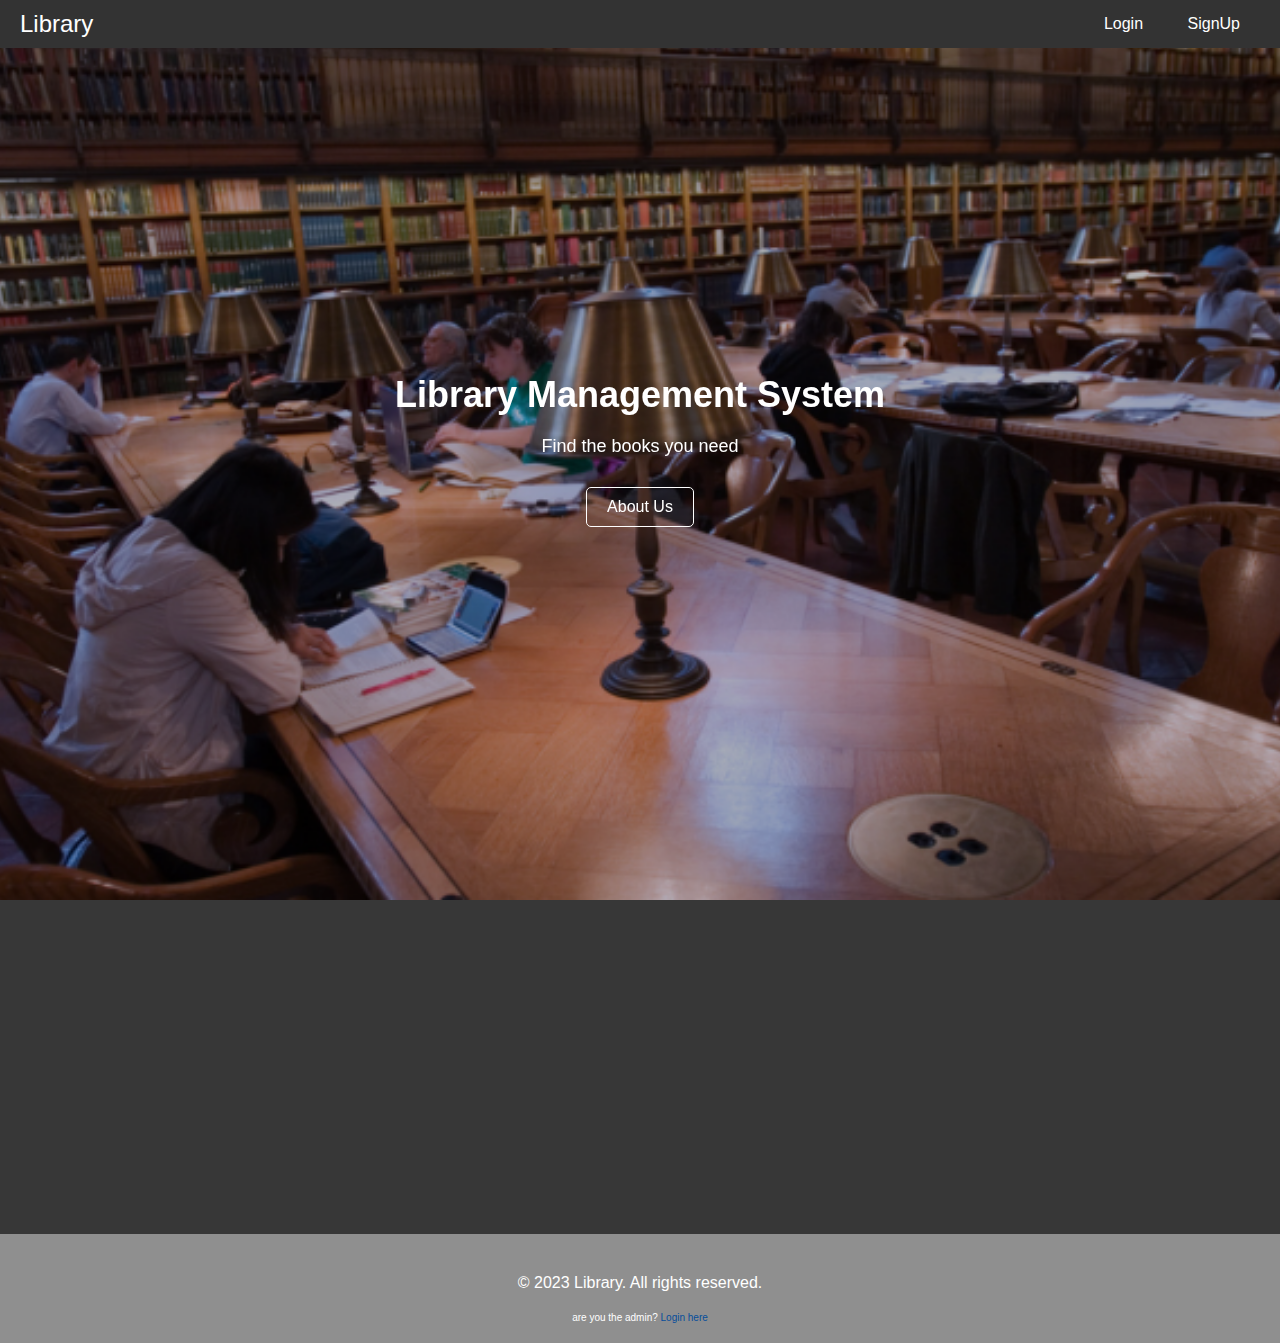
<file: index.html>
<!DOCTYPE html>
<html lang="en">
<head>
    <meta charset="UTF-8">
    <meta name="viewport" content="width=device-width, initial-scale=1.0">
    <link rel="stylesheet" href="stylesheet/style.css">
    <!-- scroll animations  -->
    <link rel="stylesheet" href="https://unpkg.com/aos@next/dist/aos.css" />

    <title>Library</title>
</head>
<body>
    <!-- navigation bar  -->
    <nav class="navbar">
        <div class="logo">Library</div>
        <div class="menu-toggle" id="mobile-menu">
            <span class="bar"></span>
            <span class="bar"></span>
            <span class="bar"></span>
        </div>
        <div class="menu">
            <a id="nav-link" href="login.html">Login</a>
            <a id="nav-link" href="signup.html">SignUp</a>
        </div>
    </nav>
    
    <!-- hero section  -->
    <header class="hero">
        <div class="hero-content" data-aos="fade-up" data-aos-duration="5000">
            <h1 style="color: white;">Library Management System</h1>
            <p style="color: white;">Find the books you need</p>
            <a href="#tab" class="btn">About Us</a>
        </div>
    </header>

    <!-- features section -->
    <div class="features-container" id="tab">
        <div class="feature-item" data-aos="fade-up" data-aos-duration="5000">
            <div class="feature-icon">&#128218;</div>
            <div class="feature-title">Vast Collection of Books</div>
            <div class="feature-description">Explore our extensive collection of books, ranging from classics to contemporary bestsellers.</div>
        </div>
        
        <div class="feature-item" data-aos="fade-up" data-aos-duration="5000">
            <div class="feature-icon">&#128214;</div>
            <div class="feature-title">Digital Magazines</div>
            <div class="feature-description">Enjoy popular magazines in digital format, covering various topics and interests.</div>
        </div>
        <div class="feature-item" data-aos="fade-up" data-aos-duration="5000">
            <div class="feature-icon">&#127912;</div>
            <div class="feature-title">Events and Workshops</div>
            <div class="feature-description">Participate in book readings, author signings, and educational workshops held at the library.</div>
        </div>
        
    </div>

    <div class="footer">
        <p style="color: white;">&copy; 2023 Library. All rights reserved.</p>
        <p style="color: white; font-size: 10px;">are you the admin? <a style="text-decoration: none;color: #054d9b;" href="adminLogin.html">Login here</a></p>
    </div>
    <!-- nav bar script -->
    <script src="stylesheet/script.js"></script>    
    <!-- scroll animations -->
    <script src="https://unpkg.com/aos@next/dist/aos.js"></script>
    <script>
      AOS.init();
    </script>
</body>
</html>
</file>
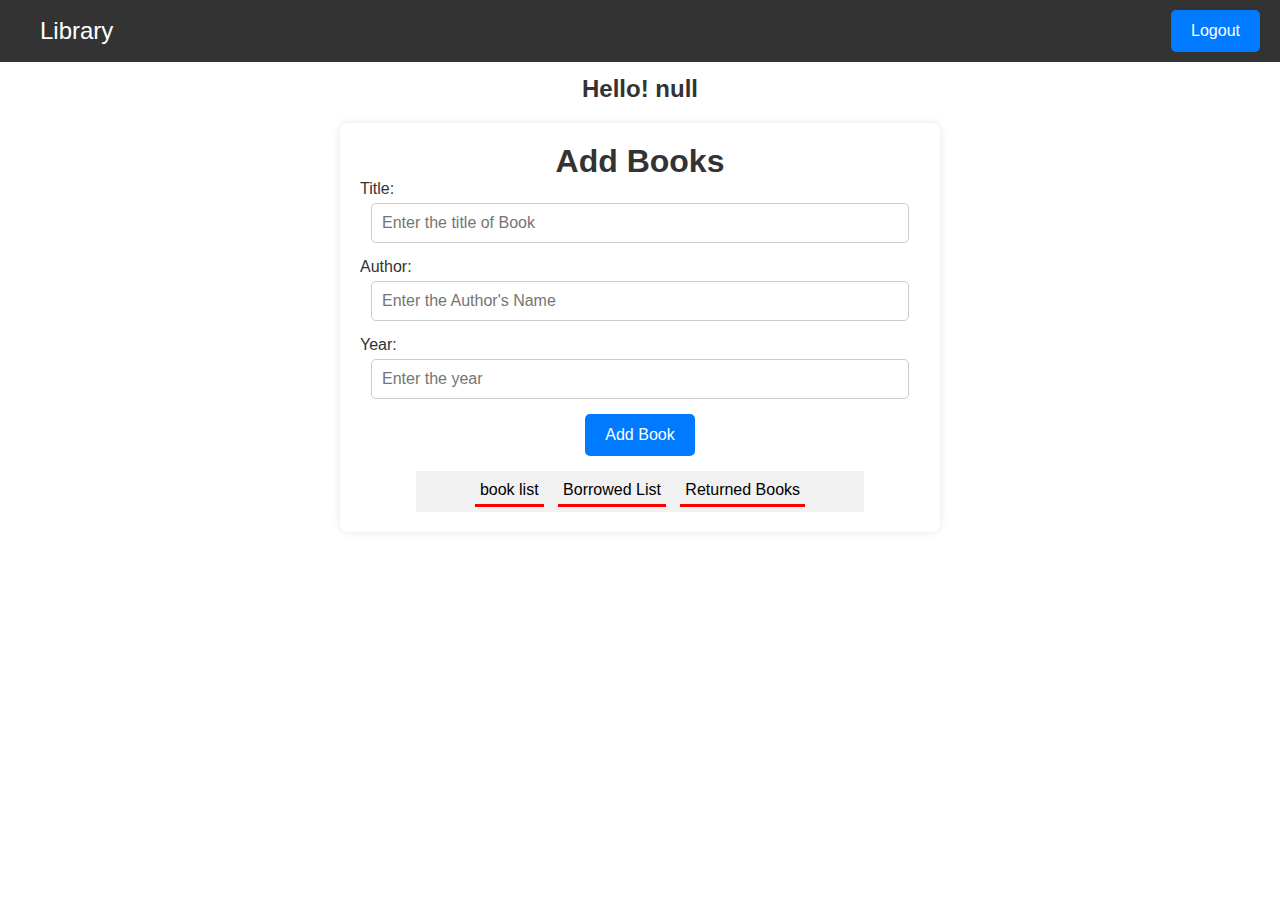
<file: adminHome.html>
<!-- userdetails.html -->
<!DOCTYPE html>
<html lang="en">

<head>
    <meta charset="UTF-8">
    <meta name="viewport" content="width=device-width, initial-scale=1.0">
    <title>Admin Dashboard</title>
    <link rel="stylesheet" href="stylesheet/style.css">
</head>

<body>
    <nav class="navbar">
        <div class="logo"><a id="nav-link" href="index.html">Library</a></div>
        <div class="menu-toggle" id="mobile-menu">
            <span class="bar"></span>
            <span class="bar"></span>
            <span class="bar"></span>
        </div>
        <div class="menu">
            <button id="logoutBtn">Logout</button>
        </div>
    </nav>


    <h2 id="hello"></h2>

    <div class="container-books">
        <h1>Add Books</h1>
        <label for="bookTitle">Title:</label>
        <input type="text" id="bookTitle" placeholder="Enter the title of Book">
        <label for="author">Author:</label>
        <input type="text" id="author" placeholder="Enter the Author's Name">
        <label for="year">Year:</label>
        <input type="number" id="year" placeholder="Enter the year">
        <button onclick="addBook()">Add Book</button>

        <br>
        <div class="btn-sec">
            <button onclick="book()" id="filter-btn">book list</button>
            <button onclick="borrow()" id="filter-btn">Borrowed List</button>
            <button onclick="fine()" id="filter-btn">Returned Books</button>
        </div>
        <div id="booklist-display">
            <h2 style="margin-top: 20px;">List of Books</h2>
            <ul id="bookList"></ul>
        </div>
        <div id="borrow-display">
            <h2 style="margin-top: 20px;">List of Students Borrowed the book</h2>
            <ul id="borrowList"></ul>
        </div>
        <div id="return-display">
            <h2 style="margin-top: 20px;">List of Returned book and Fine amount</h2>
            <div id="returnedBookstbl"></div>
        </div>

    </div>


    <script src="scripts/adminSettings.js"></script>
    <script>
        document.getElementById("hello").innerHTML = "Hello! " + sessionStorage.getItem("admin")
        const logoutBtn = document.getElementById("logoutBtn");
        logoutBtn.addEventListener("click", function () {
            // Remove user data from local storage
            sessionStorage.removeItem("admin");

            // Redirect to the login page after logout
            window.location.href = "index.html";
        });
    </script>
    <script>
        function book() {
            document.getElementById("booklist-display").style.display = 'block';
            document.getElementById("borrow-display").style.display = 'none';
            document.getElementById("return-display").style.display = 'none';
        }
        function borrow() {
            document.getElementById("booklist-display").style.display = 'none';
            document.getElementById("borrow-display").style.display = 'block';
            document.getElementById("return-display").style.display = 'none';
        }
        function fine() {
            document.getElementById("booklist-display").style.display = 'none';
            document.getElementById("borrow-display").style.display = 'none';
            document.getElementById("return-display").style.display = 'block';
        }
    </script>
    <!-- script for ui -->
    <script src="stylesheet/script.js"></script>
</body>

</html>
</file>
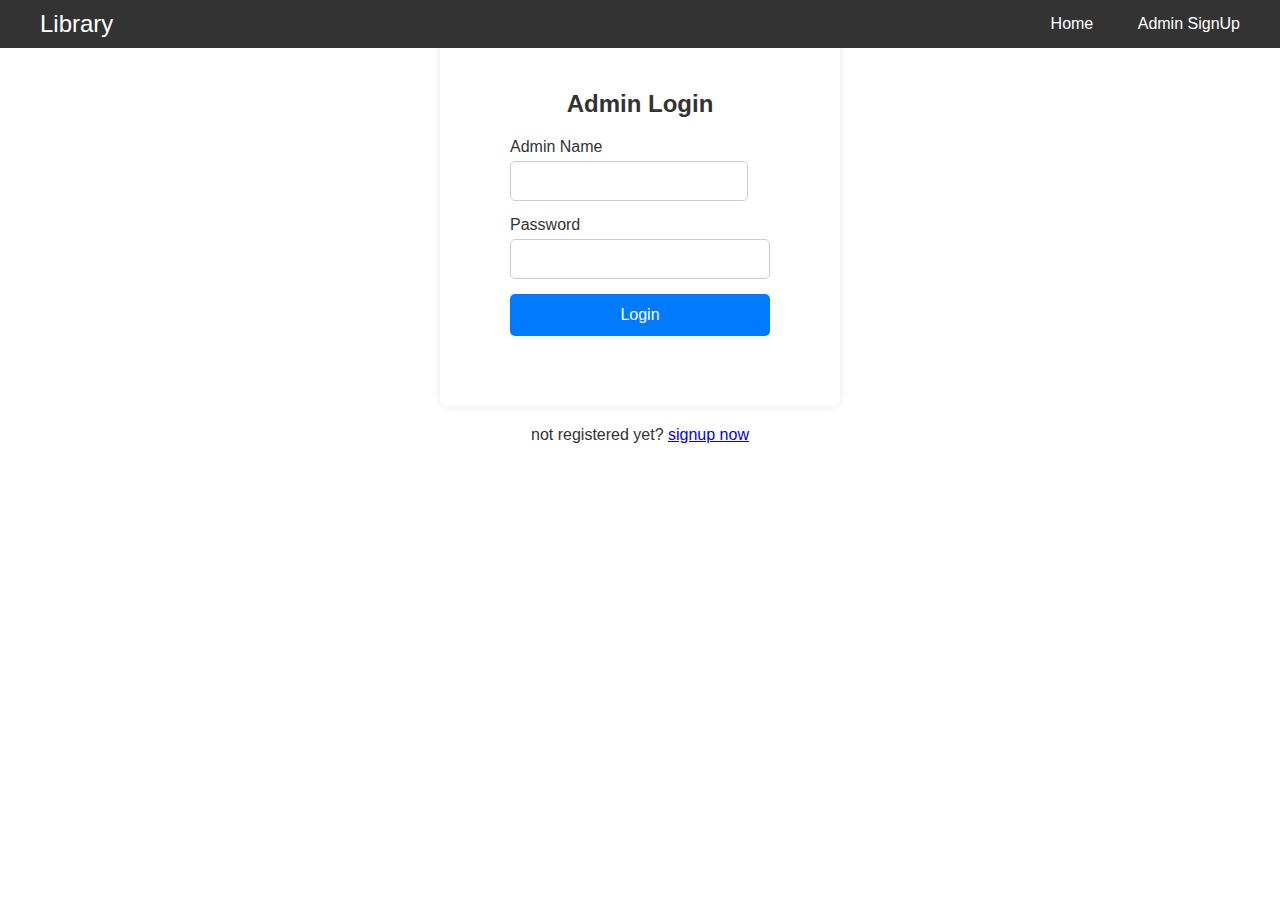
<file: adminLogin.html>
<!DOCTYPE html>
<html lang="en">
<head>
    <meta charset="UTF-8">
    <meta name="viewport" content="width=device-width, initial-scale=1.0">
    <link rel="stylesheet" href="stylesheet/style.css">
    <title>Admin Login</title>
</head>
<body>
    <nav class="navbar">
        <div class="logo"><a id="nav-link" href="index.html">Library</a></div>
        <div class="menu-toggle" id="mobile-menu">
            <span class="bar"></span>
            <span class="bar"></span>
            <span class="bar"></span>
        </div>
        <div class="menu">
            <a id="nav-link" href="index.html">Home</a>
            <a id="nav-link" href="adminSignup.html">Admin SignUp</a>
        </div>
    </nav>
    <div class="container">
        <h2>Admin Login</h2>
        <form id="adminLogin">
            <label for="aname">Admin Name</label>
            <input type="text" id="aname" required  autocomplete="off">
            <label for="apass">Password</label>
            <input type="password" id="apass" required>
            <button type="submit">Login</button>
        </form>
    </div>
    <p>not registered yet? <a href="adminSignup.html">signup now</a></p>
    <script src="scripts/adminLogin.js"></script>

    <!-- nav bar script -->
    <script src="stylesheet/script.js"></script>   
</body>
</html>
</file>
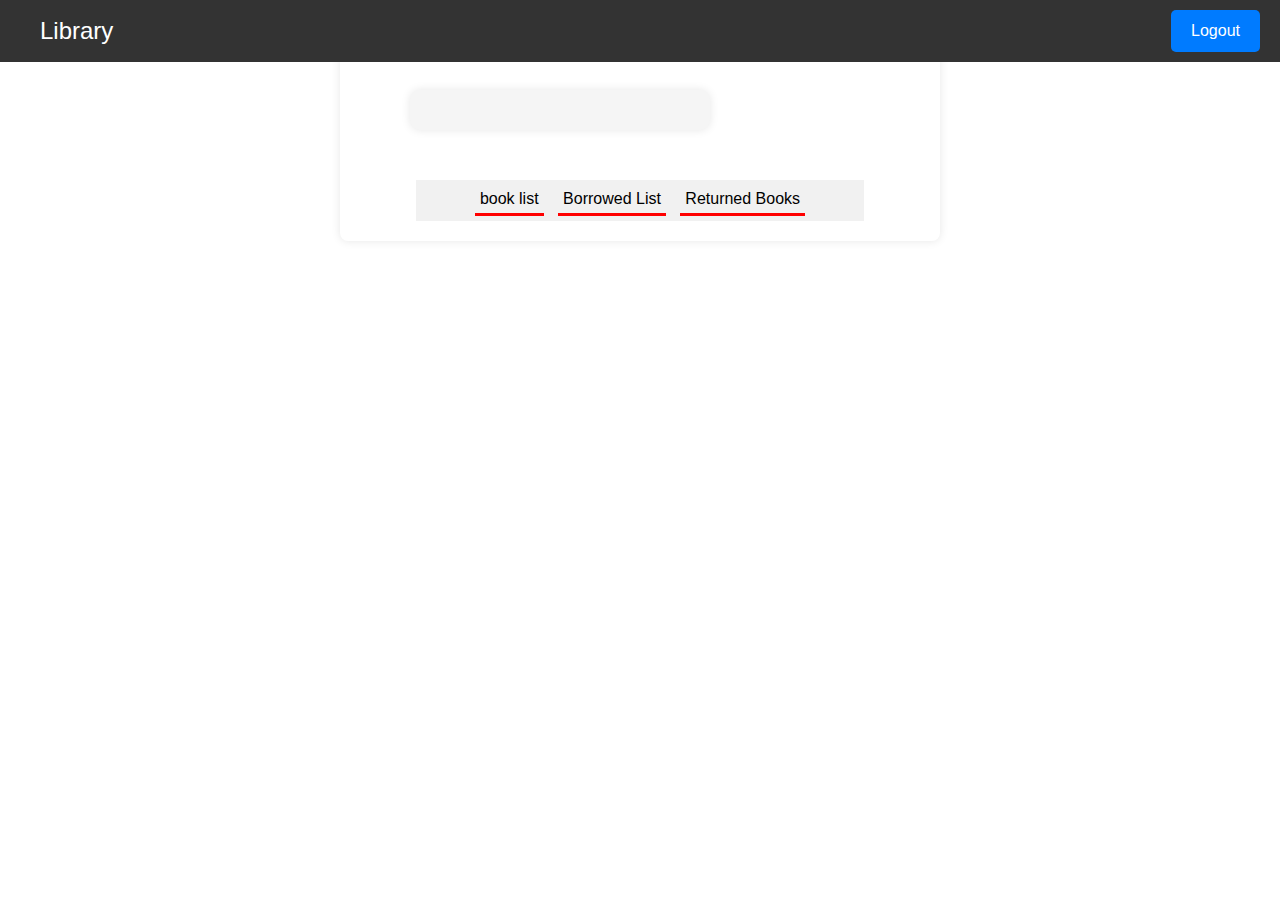
<file: clientHome.html>
<!DOCTYPE html>
<html lang="en">

<head>
    <meta charset="UTF-8">
    <meta name="viewport" content="width=device-width, initial-scale=1.0">
    <link rel="stylesheet" href="stylesheet/style.css">
    <title>Dashboard</title>
</head>

<body>
    <nav class="navbar">
        <div class="logo"><a id="nav-link" href="clientHome.html">Library</a></div>
        <div class="menu-toggle" id="mobile-menu">
            <span class="bar"></span>
            <span class="bar"></span>
            <span class="bar"></span>
        </div>
        <div class="menu">
            <button id="logoutBtn">Logout</button>
        </div>
    </nav>

    <div class="container-books">
        <p id="userDetails"></p>
        <div class="btn-sec">
            <button onclick="book()" id="filter-btn">book list</button>
            <button onclick="borrow()" id="filter-btn">Borrowed List</button>
            <button onclick="fine()" id="filter-btn">Returned Books</button>
        </div>
        <div id="booklist-display">
            <h3 style="margin-top: 20px;">List of Books Available</h3>
            <p id="message"></p>
            <p id="display"></p>
        </div>


        <div id="borrow-display">
            <h3 style="margin-top: 20px;">List of books you have borrowed</h3>
            <p id="return-message"></p>
            <div id="table-container"></div>
        </div>

        <div id="return-display">
            <h3 style="margin-top: 20px;">List of Returned book and Fine amount</h3>
            <div id="returnedBookstbl"></div>
        </div>

    </div>

    <script src="scripts/clientHome.js"></script>
    <script>
        function book() {
            document.getElementById("booklist-display").style.display = 'block';
            document.getElementById("borrow-display").style.display = 'none';
            document.getElementById("return-display").style.display = 'none';
        }
        function borrow() {
            document.getElementById("booklist-display").style.display = 'none';
            document.getElementById("borrow-display").style.display = 'block';
            document.getElementById("return-display").style.display = 'none';
        }
        function fine() {
            document.getElementById("booklist-display").style.display = 'none';
            document.getElementById("borrow-display").style.display = 'none';
            document.getElementById("return-display").style.display = 'block';
        }
    </script>
    <!-- script for ui -->
    <script src="stylesheet/script.js"></script>
</body>

</html>
</file>
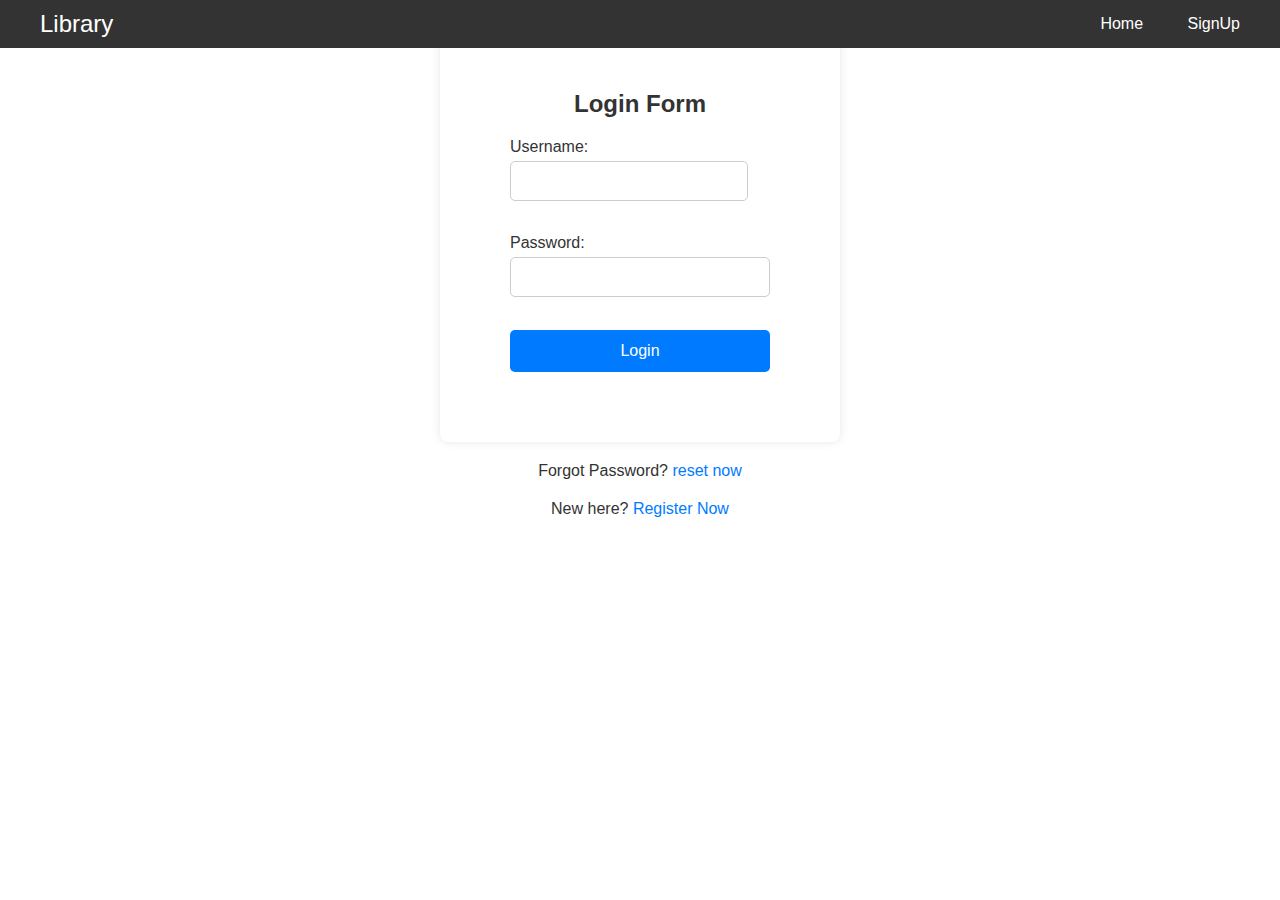
<file: login.html>
<!-- login.html -->
<!DOCTYPE html>
<html lang="en">
<head>
    <meta charset="UTF-8">
    <meta name="viewport" content="width=device-width, initial-scale=1.0">
    <title>Login Form</title>
    <link rel="stylesheet" href="stylesheet/style.css">
</head>
<body>
    
    <nav class="navbar">
        <div class="logo"><a id="nav-link" href="index.html">Library</a></div>
        <div class="menu-toggle" id="mobile-menu">
            <span class="bar"></span>
            <span class="bar"></span>
            <span class="bar"></span>
        </div>
        <div class="menu">
            <a id="nav-link" href="index.html">Home</a>
            <a id="nav-link" href="signup.html">SignUp</a>
        </div>
    </nav>


    <div class="container">
        <h2>Login Form</h2>
        <form id="loginForm">
            <label for="username">Username:</label>
            <input type="text" id="username" required autocomplete="off"><br>

            <label for="password">Password:</label>
            <input type="password" id="password" required><br>

            <button type="submit">Login</button>
        </form>
    </div>
    <p>Forgot Password? <a href="" id="forgotPasswordLink">reset now</a></p>
    <div id="resetPasswordForm" style="display: none;">
        <h2>Reset Password</h2>
        <form id="resetForm">
            <label for="newPassword">New Password:</label>
            <input type="password" id="newPassword" required><br>

            <button type="submit">Reset Password</button>
        </form>
    </div>
    <p>New here? <a id="forgotPasswordLink" href="signup.html">Register Now</a></p>
    
    <script src="scripts/login.js"></script>
    <!-- script for ui -->
    <script src="stylesheet/script.js"></script>
</body>
</html>
</file>
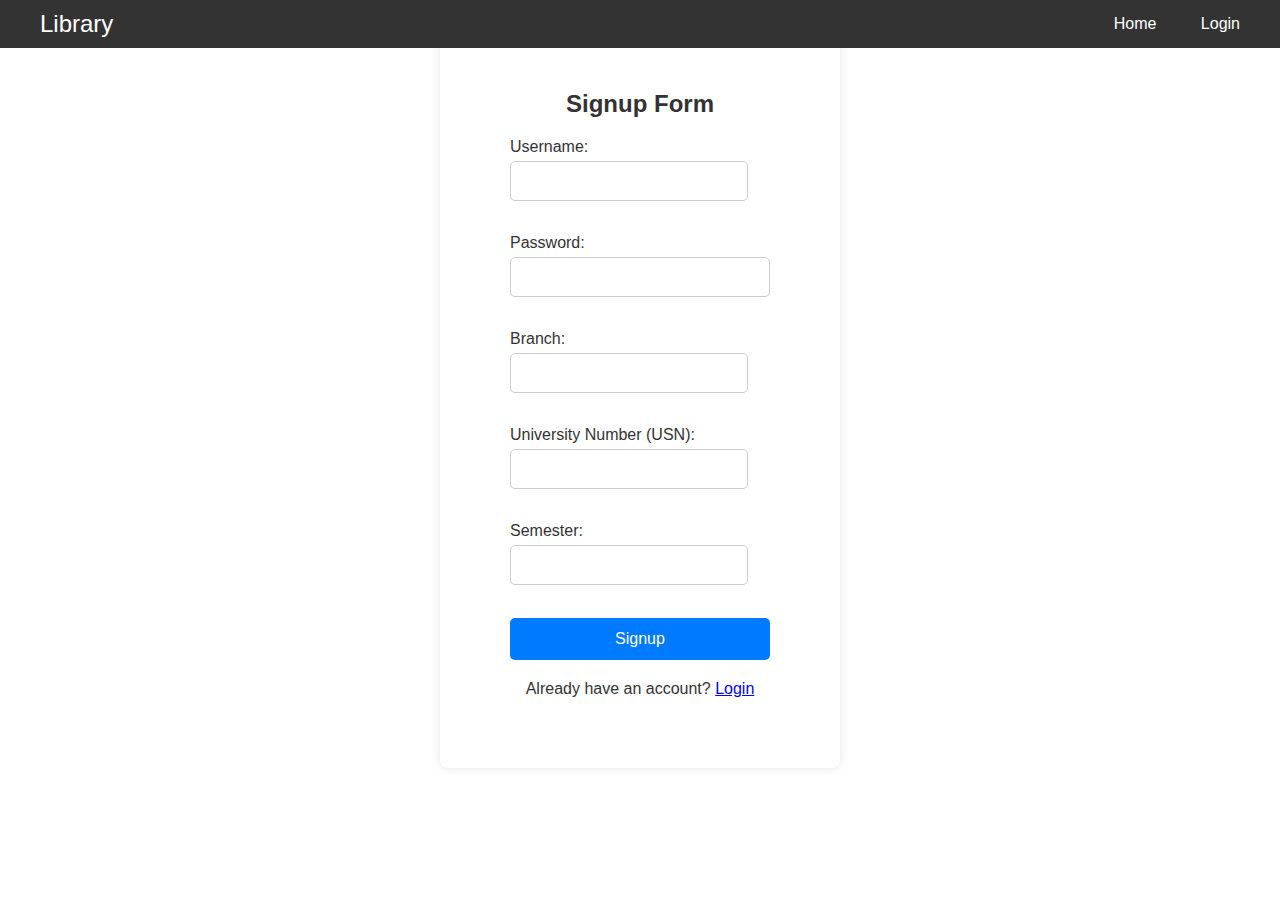
<file: signup.html>
<!DOCTYPE html>
<html lang="en">
<head>
    <meta charset="UTF-8">
    <meta name="viewport" content="width=device-width, initial-scale=1.0">
    <title>Signup Form</title>
    <link rel="stylesheet" href="stylesheet/style.css">
</head>
<body>
    <nav class="navbar">
        <div class="logo"><a id="nav-link" href="index.html">Library</a></div>
        <div class="menu-toggle" id="mobile-menu">
            <span class="bar"></span>
            <span class="bar"></span>
            <span class="bar"></span>
        </div>
        <div class="menu">
            <a id="nav-link" href="index.html">Home</a>
            <a id="nav-link" href="login.html">Login</a>
        </div>
    </nav>
    <div class="container">
        <h2>Signup Form</h2>
        <form id="signupForm">
            <label for="username">Username:</label>
            <input type="text" id="username" required  autocomplete="off"><br>

            <label for="password">Password:</label>
            <input type="password" id="password" required><br>

            <label for="branch">Branch:</label>
            <input type="text" id="branch" required  autocomplete="off"><br>

            <label for="usn">University Number (USN):</label>
            <input type="text" id="usn" required  autocomplete="off"><br>

            <label for="semester">Semester:</label>
            <input type="text" id="semester" required  autocomplete="off"><br>

            <button type="submit">Signup</button>
        </form>
		<p>Already have an account? <a href="login.html">Login</a></p>
    </div>

    <script src="scripts/script.js"></script>
    <!-- script for ui -->
    <script src="stylesheet/script.js"></script>
</body>
</html>
</file>
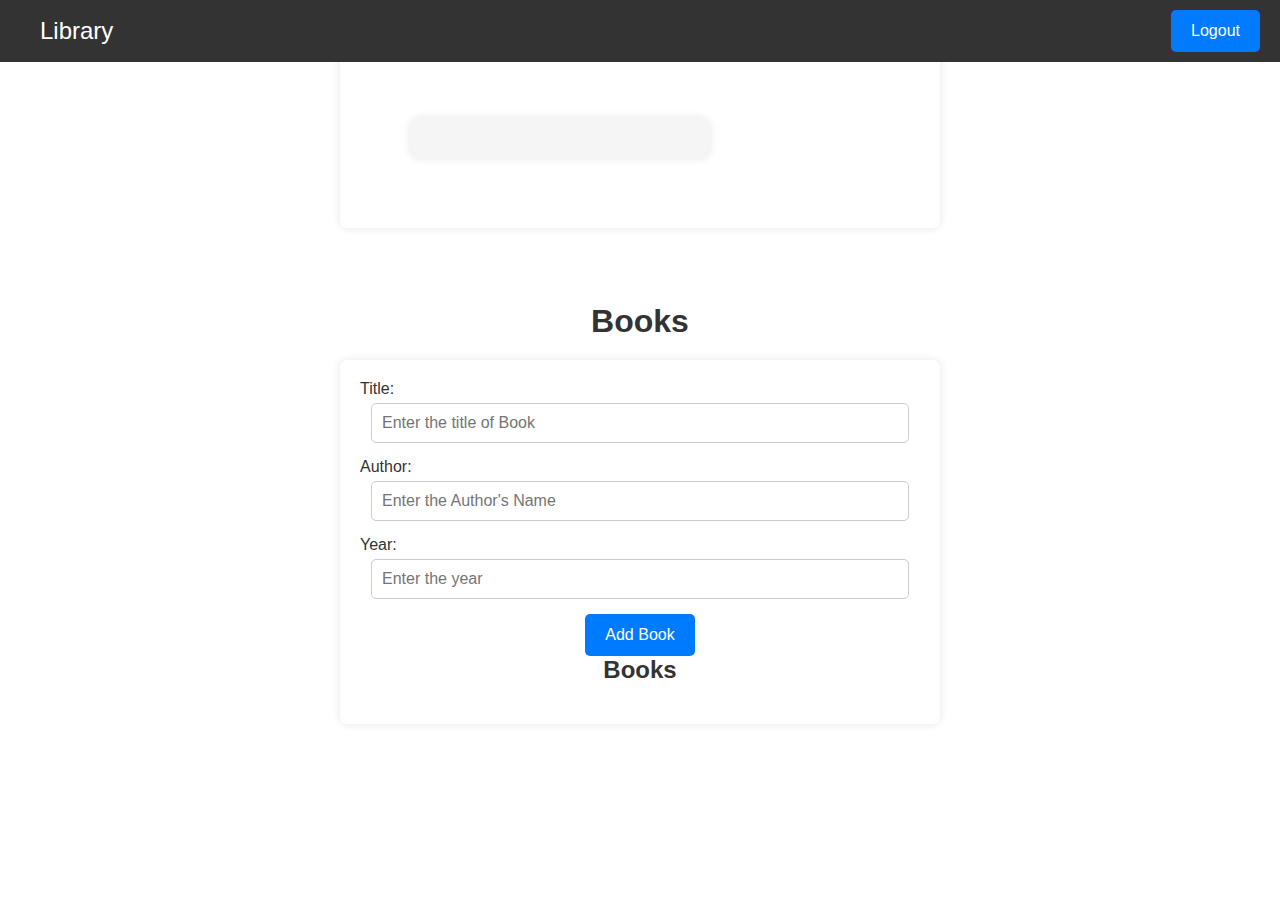
<file: userdetails.html>
<!-- userdetails.html -->
<!DOCTYPE html>
<html lang="en">
<head>
    <meta charset="UTF-8">
    <meta name="viewport" content="width=device-width, initial-scale=1.0">
    <title>User Details</title>
    <link rel="stylesheet" href="stylesheet/style.css">
</head>
<body>
    <nav class="navbar">
        <div class="logo"><a id="nav-link" href="index.html">Library</a></div>
        <div class="menu-toggle" id="mobile-menu">
            <span class="bar"></span>
            <span class="bar"></span>
            <span class="bar"></span>
        </div>
        <div class="menu">
            <button id="logoutBtn">Logout</button>
        </div>
    </nav>
    <div class="container-user">
        <h2>User Details</h2>
        <div id="userDetails"></div>
    </div>

    <h2 id="hello"></h2>
    <center><h1>Books</h1></center>
    <div class="container-books">
        <label for="bookTitle">Title:</label>
        <input type="text" id="bookTitle" placeholder="Enter the title of Book">
        <label for="author">Author:</label>
        <input type="text" id="author" placeholder="Enter the Author's Name">
        <label for="year">Year:</label>
        <input type="number" id="year" placeholder="Enter the year">
        <button onclick="addBook()">Add Book</button>

        <h2>Books</h2>
        <ul id="bookList"></ul>
    </div>

    
    <script src="scripts/userdetails.js"></script>
    <!-- script for ui -->
    <script src="stylesheet/script.js"></script>
</body>
</html>
</file>
<file: stylesheet/style.css>
/* Reset some default styles and add basic styling */
* {
    margin: 0;
    padding: 0;
    box-sizing: border-box;
    scroll-behavior: smooth;
}
body {
    font-family: Arial, sans-serif;
}

.navbar {
    background-color: #333;
    color: white;
    display: flex;
    justify-content: space-between;
    align-items: center;
    padding: 10px 20px;
    position: fixed;
    width: 100%;
    top: 0;
    z-index: 1000; /* Ensure the navbar appears above other elements */
}

#nav-link{
    text-decoration: none;
    color: white;
    margin: 20px;
}

#nav-link:hover{
    color: #007BFF;
}
.logo {
    color: #fff;
    font-size: 1.5rem;
}

.menu-toggle {
    display: none;
    flex-direction: column;
    cursor: pointer;
    margin-right: 20px; /* Adjust spacing between menu and toggle button */
}

.bar {
    background-color: white;
    height: 3px;
    width: 25px;
    margin: 3px 0;
}

/* Responsive styles for menu display */
@media screen and (max-width: 768px) {
    .menu {
        display: none;
    }

    .menu.active {
        display: flex;
        flex-direction: column;
        background-color: #333;
        position: absolute;
        top: 60px;
        right: 20px;
        width: 150px;
        border-radius: 5px;
        box-shadow: 0px 0px 10px 0px rgba(0,0,0,0.75);
        z-index: 1000;
    }

    .menu.active a {
        color: white;
        padding: 10px 15px;
        text-decoration: none;
        text-align: center;
    }

    .menu-toggle {
        display: flex;
    }
}
/* Media query for responsiveness */
@media screen and (max-width: 768px) {
    .nav-links {
        display: none;
        flex-direction: column;
        background-color: #333;
        position: absolute;
        top: 70px;
        left: 0;
        width: 100%;
        text-align: center;
    }

    .nav-links.active {
        display: flex;
    }

    .burger {
        display: flex;
    }
}

/* hero section  */


.hero {
    background-image: url('images/heroImg.png'); /* Replace with your image URL */
    background-size: cover;
    background-position: center;
    background-attachment: fixed;
    height: 100vh;
    color: #fff;
    text-align: center;
    display: flex;
    justify-content: center;
    align-items: center;
}

.hero-content {
    max-width: 800px;
    padding: 20px;
}

.hero h1 {
    font-size: 36px;
    margin-bottom: 20px;
}

.hero p {
    font-size: 18px;
    margin-bottom: 30px;
}

.btn {
    display: inline-block;
    padding: 10px 20px;
    background-color: transparent;
    border: solid 1px;
    color: #fff;
    text-decoration: none;
    border-radius: 5px;
    font-size: 16px;
    transition: background-color 0.3s ease;
}

.btn:hover {
    background-color: #007BFF;
}

/* features  */

.features-container {
    display: flex;
    flex-wrap: wrap;
    justify-content: space-around;
    padding: 50px 0;
    background-color: #373737;
}

.feature-item {
    text-align: center;
    max-width: 300px;
    margin: 20px;
    padding: 20px;
    background-color: #515151;
    border-radius: 5px;
    box-shadow: 0px 0px 10px 0px rgba(0, 0, 0, 0.1);
}
.feature-item:hover{
    box-shadow: 0px 0px 20px 0px #007BFF;
}
.feature-icon {
    font-size: 36px;
    margin-bottom: 20px;
    color: #3498db;
}

.feature-title {
    font-size: 24px;
    margin-bottom: 10px;
    color: #f7f7f7;
}

.feature-description {
    font-size: 16px;
    color: #c5c5c5;
}

@media (max-width: 768px) {
    .feature-item {
        max-width: 100%;
    }
}

/* footer section  */
.footer {
    background-color: #8f8f8f;
    color: #fff;
    text-align: center;
    padding: 20px;
    /* position: fixed; */
    bottom: 0;
    width: 100%;
}

/* login page css  */

.container {
    max-width: 400px;
    background-color: #fff;
    padding: 70px;
    margin: 20px auto;
    border-radius: 8px;
    box-shadow: 0 0 10px rgba(0, 0, 0, 0.1);
    text-align: center;
}

h2 {
    margin-bottom: 20px;
    color: #333;
}

form {
    display: flex;
    flex-direction: column;
}

label {
    text-align: left;
    margin-bottom: 5px;
    color: #333;
}

input[type="text"],
input[type="password"],input[type="number"] {
    width: 100%;
    padding: 10px;
    margin-bottom: 15px;
    border: 1px solid #ccc;
    border-radius: 5px;
    font-size: 16px;
}

button {
    background-color: #007BFF;
    color: white;
    border: none;
    padding: 10px 15px;
    border-radius: 5px;
    cursor: pointer;
    font-size: 18px;
    transition: background-color 0.3s ease;
}

button:hover {
    background-color: #034d9c;
}

#resetPasswordForm {
    max-width: 400px;
    margin: 20px auto;
    background-color: #fff;
    padding: 20px;
    border-radius: 8px;
    box-shadow: 0 0 10px rgba(0, 0, 0, 0.1);
    display: none;
}

p {
    text-align: center;
    margin-top: 20px;
    color: #333;
}

#forgotPasswordLink {
    color: #007BFF;
    text-decoration: none;
}

#forgotPasswordLink:hover {
    text-decoration: underline;
}

/* boooks */
.container-user, .container-books {
    max-width: 600px;
    background-color: #fff;
    padding: 20px;
    margin: 20px auto;
    border-radius: 8px;
    box-shadow: 0 0 10px rgba(0, 0, 0, 0.1);
    text-align: center;
}

h1, h2 {
    color: #333;
}

label {
    text-align: left;
    margin-bottom: 5px;
    color: #333;
    display: block;
}

input[type="text"],
input[type="number"] {
    width: calc(100% - 22px);
    padding: 10px;
    margin-bottom: 15px;
    border: 1px solid #ccc;
    border-radius: 5px;
    font-size: 16px;
    display: inline-block;
}

button {
    background-color: #007BFF;
    color: white;
    border: none;
    padding: 12px 20px;
    border-radius: 5px;
    cursor: pointer;
    font-size: 16px;
    transition: background-color 0.3s ease;
}

button:hover {
    background-color: #01366d;
}

ul {
    list-style: none;
    padding: 0;
}

li {
    margin-bottom: 10px;
}


/* user details */
#userDetails {
    background-color: #f5f5f5;
    padding: 20px;
    border-radius: 10px;
    box-shadow: 0 0 10px rgba(0, 0, 0, 0.1);
    width: 300px;
    margin: 50px;
    /* text-align: center; */
}

#userDetails p {
    margin: 10px 0;
}

#userDetails strong {
    font-weight: bold;
}


#hello {
    text-align: center;
    margin-top: 75px;
    font-size: 24px;
    color: #333;
    margin-bottom: 20px;
}

/* edit button  */
#edit-button {
    background-color: #04aa44;
    color: #fff;
    border: none;
    padding: 10px 20px;
    border-radius: 5px;
    cursor: pointer;
    margin: 5px;
    /* Additional styles if needed */
}

#edit-button:hover{
    background-color: #04cd51;
}

#delete-button{
    background-color: #aa0404;
    color: #fff;
    border: none;
    padding: 10px 20px;
    border-radius: 5px;
    cursor: pointer;
    margin: 5px;
}

#delete-button:hover{
    background-color: #eb0202;
}
#book-item{
    font-weight: bold;
    font-size: larger;
}

#message{
    background-color: rgba(0, 128, 0, 0.55);
    padding: 20px;
    text-align: center;
    color: white;
    margin: 0 15% 0 15%;
    border-radius: 5px;
    display: none;
}
#return-message{
    background-color: rgba(0, 128, 0, 0.55);
    padding: 20px;
    text-align: center;
    color: white;
    margin: 0 15% 0 15%;
    border-radius: 5px;
    display: none;
}
/* table to display list of books available */
table {
    border-collapse: collapse;
    border-spacing: 0;
    width: 100%;
    border: 1px solid #ddd;
  }
  
  th, td {
    text-align: left;
    padding: 8px;
  }
  tr:hover{
    background-color: #dddcdc;
  }
  
  tr:nth-child(even){background-color: #f2f2f2}
  
  tr:nth-child(even):hover{background-color: #dddcdc}

  #borrow-btn{
    background-color: #019bb7;
    color: #fff;
    border: none;
    padding: 10px 10px;
    border-radius: 5px;
    cursor: pointer;
    margin: 5px;
  }
  #borrow-btn:hover{
    background-color: #03c7ea;
  }

  /* displaying and hiding list on click */
  #booklist-display{
    display: none;
  }
  #borrow-display{
    display: none;
  }
  #return-display{
    display: none;
  }
  .btn-sec{
    background-color: rgba(232, 232, 232, 0.607);
    margin: 15px 10% 0 10%;
  }
  #filter-btn{
    background-color: transparent;
    color: black;
    margin: 5px;
    padding: 5px;
    border: none;
    border-radius: 0px;
    border-bottom: 3px solid red;
  }
  #filter-btn:hover{
    border-bottom: 2px solid rgb(0, 132, 255);
    transition: 0.5s;
  }
</file>
